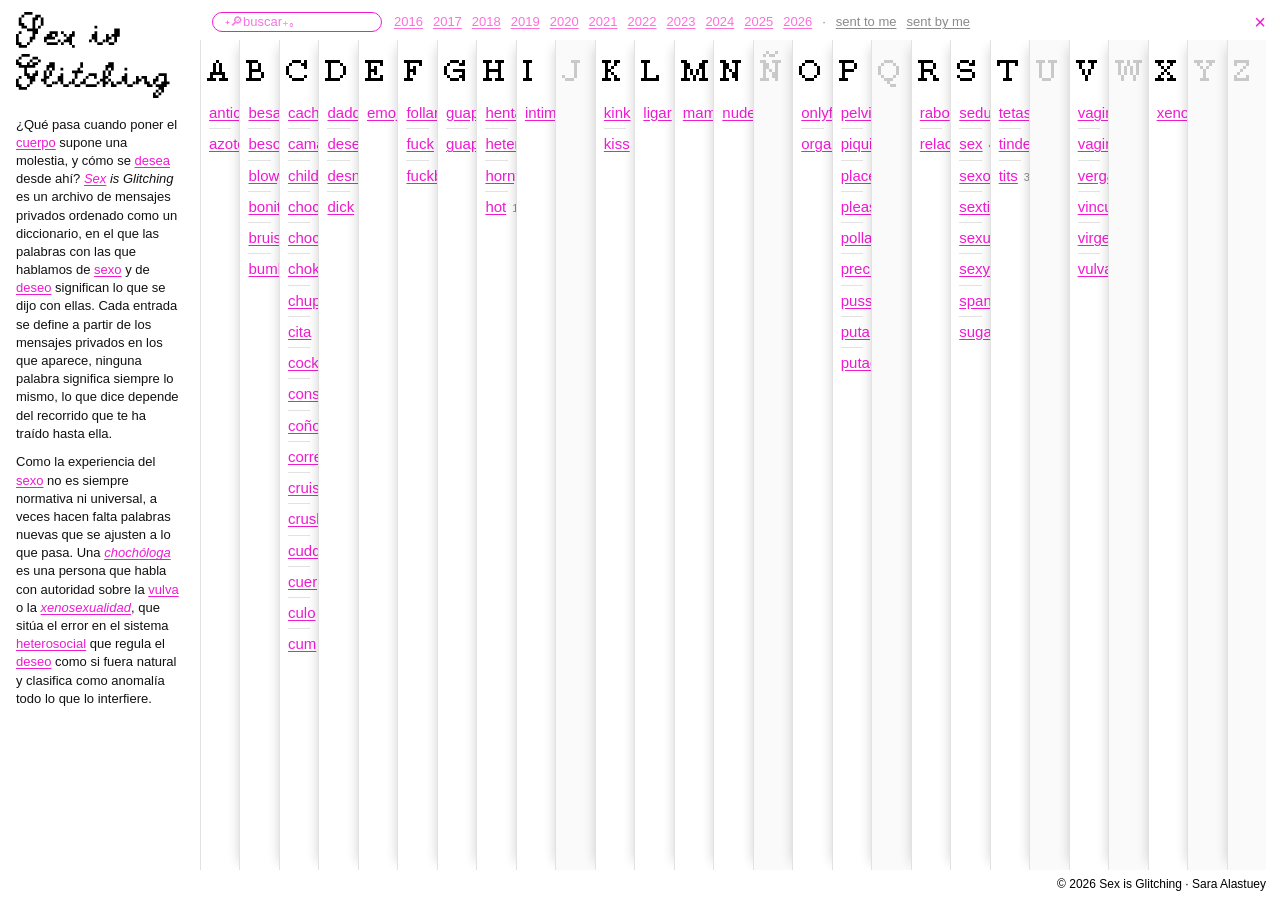
<file: index.html>
<!DOCTYPE html>
<html lang="es">
<head>
<meta charset="UTF-8">
<meta name="viewport" content="width=device-width, initial-scale=1">
<title>Sex is Glitching</title>
<link rel="icon" href="Icon/puter.png">
<link rel="stylesheet" href="styles.css?v=52">
</head>
<body>
  <script src="brillitos.js?v=52"></script>
  
  <aside class="lateral">
    <h1 class="titulo">Sex is Glitching</h1>
    <div class="descripcion">
      <p>¿Qué pasa cuando poner el cuerpo supone una molestia, y cómo se desea desde ahí? <i>Sex is Glitching</i> es un archivo de mensajes privados ordenado como un diccionario, en el que las palabras con las que hablamos de sexo y de deseo significan lo que se dijo con ellas. Cada entrada se define a partir de los mensajes privados en los que aparece, ninguna palabra significa siempre lo mismo, lo que dice depende del recorrido que te ha traído hasta ella.</p>
      <p>Como la experiencia del sexo no es siempre normativa ni universal, a veces hacen falta palabras nuevas que se ajusten a lo que pasa.  Una <i>chochóloga</i> es una persona que habla con autoridad sobre la vulva o la<i> xenosexualidad</i>, que sitúa el error en el sistema heterosocial que regula el deseo como si fuera natural y clasifica como anomalía todo lo que lo interfiere.</p>
    </div>
  </aside>

  <div class="zona">
    <div class="barra">
      <input type="search" id="buscar" class="buscar" placeholder="˖🔎︎buscar₊｡" autocomplete="off">
      <div id="filtros" class="filtros"></div>
      <p id="recorrido" class="recorrido" hidden></p>
      <button type="button" id="descargar" class="descargar" hidden> *‧⤓ descargar‧˚</button>
      <button type="button" id="cerrar-todas" class="cerrar-todo" title="cerrar todo">×</button>
    </div>

    <!-- una columna por letra -->
    <main id="tiras" class="columnas"></main>

    <footer class="pie">© 2026 Sex is Glitching · Sara Alastuey</footer>
  </div>

  <!-- lo que se descarga en PDF -->
  <div class="imp-fuera"><section id="impresion"></section></div>

  <script src="diccionario.js?v=52"></script>
  <script src="recorridos.js?v=52"></script>
  <script src="script.js?v=52"></script>
</body>
</html>
</file>
<file: styles.css>
/* ---------- tipografías ---------- */
@font-face {
  font-family: bodyFont;                 /* las letras A, B, C… */
  src: url(Fonts/cairopixel/Cairopixel.ttf);
}
@font-face {
  font-family: homeFont;                 /* el título «Sex is Glitching» */
  src: url(Fonts/cavalhatriz/Cavalhatriz.ttf);
}


/* ---------- colores (cámbialos aquí) ---------- */
:root {
  --tinta: #111;
  --gris: #8a8a8a;
  --linea: #e2e2e2;
  --link: #f01ad3;          /* rosa principal */
  --rosa-anos: #ff6fdc;     /* los años */
  --rosa-dir: #8a8a8a;      /* sent to me / sent by me */
  --texto-msg: #8a8a8a;     /* las frases del chat */
}

/* ---------- base ---------- */
* { box-sizing: border-box; }

html { background: #fff; }

body {
  height: 100vh;
  margin: 0;
  display: flex;
  overflow: hidden;
  background: #fff;
  color: var(--tinta);
  font-family: "Helvetica Neue", Helvetica, Arial, sans-serif;
  font-size: 15px;
  line-height: 1.35;
}

/* ---------- lateral: «Sex is Glitching» y la descripción ---------- */
.lateral {
  flex: 0 0 200px;
  height: 100vh;
  overflow-y: auto;
  padding: 14px 18px 20px 16px;
  transition: flex-basis 0.25s ease;
}
.titulo {
  margin: 0 0 18px;
  font-family: homeFont, monospace;
  font-weight: 500;
  font-size: 44px;
  line-height: 0.95;
  color: #000;
}
.titulo { cursor: pointer; }

/* guardado: se esconde la descripción */
.lateral.guardada { flex-basis: 190px; cursor: pointer; }
.lateral.guardada:hover { background: #f6f6f6; }
.lateral.guardada .descripcion { display: none; }

.descripcion p {
  margin: 0 0 0.8em;
  font-size: 13px;
  line-height: 1.4;
}

/* ---------- zona principal ---------- */
.zona {
  flex: 1;
  min-width: 0;
  display: flex;
  flex-direction: column;
  padding: 10px 14px 8px 0;
}

/* barra de arriba: buscador, filtros, recorrido, descargar y cruz */
.barra {
  display: flex;
  align-items: baseline;
  gap: 12px;
  padding: 2px 0 8px 12px;
}

/* buscador: rosa sobre blanco */
.buscar {
  -webkit-appearance: none;
  appearance: none;
  align-self: top;
  width: 170px;
  height: 2opx;
  margin: 0;
  padding: 0 12px;
  border: 1px solid var(--link);
  border-radius: 25px;
  background: #fff;
  color: var(--link);
  font: inherit;
  font-size: 13px;
  outline: none;
}
.buscar::placeholder { color: var(--link); opacity: 0.6; }
.buscar:focus { border-width: 2px; padding: 0 11px; }
.buscar::-webkit-search-cancel-button { display: none; }

/* filtros: años y sent to me / sent by me */
.filtros {
  display: flex;
  flex-wrap: wrap;
  gap: 2px 10px;
  font-size: 13px;
}
.filtros button,
.descargar,
.cerrar-todo {
  font: inherit;
  font-size: 13px;
  background: none;
  border: none;
  padding: 0;
  color: var(--link);
  text-decoration: underline;
  text-underline-offset: 2px;
  cursor: pointer;
  white-space: nowrap;
}
.filtros [data-ano] { color: var(--rosa-anos); }
.filtros [data-dir] { color: var(--rosa-dir); }
.filtros .active { background: var(--link); color: #fff; text-decoration: none; padding: 0 3px; }
.filtro-sep { color: var(--gris); }
.filtros .filtro-limpiar { color: var(--gris); }

/* tu recorrido */
.recorrido {
  margin: 0 0 0 auto;
  max-width: 45%;
  font-size: 12px;
  color: var(--gris);
  text-align: right;
  overflow: hidden;
  text-overflow: ellipsis;
  white-space: nowrap;
}
.recorrido b { font-weight: normal; color: var(--link); }

/* botón de descargar: bordes redondeados, fondo blanco, borde y texto gris */
.descargar {
  background: #fff;
  color: #8c8c8c;
  border: 1px solid #8c8c8c;
  border-radius: 20px;
  text-decoration: none;
  padding: 2px 8px;
}
.descargar:hover { background: #8c8c8c; color: #fff; }
/* la cruz de cerrar todo */
.cerrar-todo {
  margin-left: auto;
  align-self: center;
  font-size: 20px;
  line-height: 1;
  text-decoration: none;
}
.cerrar-todo:hover { color: #111; }
.recorrido:not([hidden]) ~ .cerrar-todo,
.descargar:not([hidden]) + .cerrar-todo { margin-left: 0; }

/* ---------- columnas A–Z ---------- */
.columnas {
  flex: 1;
  min-height: 0;
  display: flex;
  overflow-x: auto;
  overflow-y: hidden;
  scrollbar-width: thin;
}

.col {
  position: relative;
  flex: 1 1 0;
  min-width: 28px;
  display: flex;
  flex-direction: column;
  background: #fff;
  border-left: 1px solid var(--linea);
  box-shadow: -8px 0 12px -8px rgba(0,0,0,0.18);   /* láminas apiladas */
  overflow: hidden;
  cursor: pointer;
  transition: flex-basis 0.3s ease, min-width 0.3s ease;
}
.col.vacia { cursor: default; background: #fafafa; }
.col.vacia .col-letra { color: #c9c9c9; }
.col:not(.abierta):not(.vacia):hover { background: #f6f6f6; }

/* letra abierta con una palabra desplegada */
.col.abierta {
  flex: 0 0 auto;
  width: clamp(280px, 25vw, 380px);
  cursor: default;
  transition: width 0.2s ease;
}
/* letra abierta sin ninguna palabra desplegada: solo lo que ocupa la lista */
.col.abierta:not(:has(.pal.abierta)) {
  width: max-content;
  min-width: 90px;
  max-width: 220px;
}

.col-letra {
  flex: 0 0 auto;
  padding: 4px 6px 6px;
  background: none;
  border: none;
  color: #000;
  font-family: bodyFont, monospace;     /* la letra pixel */
  font-size: 48px;
  line-height: 1;
  text-align: left;
  white-space: nowrap;
  cursor: pointer;
}

.col-cuerpo {
  flex: 1;
  min-height: 0;
  overflow: hidden;
  padding: 0 8px 20px;
}
.col.abierta .col-cuerpo { overflow-y: auto; scrollbar-width: thin; }

/* buscando: se esconden las palabras y letras que no coinciden */
.columnas.buscando .pal.no-coincide { display: none; }
.columnas.buscando .col.sin-resultado .col-letra { color: #d6d6d6; }
.columnas.buscando .col.sin-resultado .col-cuerpo { visibility: hidden; }

/* ---------- palabras de cada letra ---------- */
.col-palabras {
  list-style: none;
  margin: 0;
  padding: 0;
  white-space: nowrap;
}
.col.abierta .col-palabras { white-space: normal; }
.pal { border-top: 1px solid var(--linea); padding: 5px 0; }
.pal:first-child { border-top: none; }
.pal-link {
  color: var(--link);
  font-size: 15px;
  text-decoration: underline;
  text-underline-offset: 2px;
}
.pal.sin .pal-link { color: var(--gris); }   /* 0 mensajes con los filtros */
.pal.abierta > .pal-link { background: var(--link); color: #fff; text-decoration: none; padding: 0 3px; }
.pal-n { margin-left: 6px; font-size: 11px; color: var(--gris); }

/* ---------- una palabra abierta: definición + mensajes ---------- */
.pal-detalle { padding: 6px 0 2px; }
.pal-detalle:empty { display: none; }

/* definición */
.pal-def { padding: 0 0 8px; font-size: 13px; line-height: 1.35; }
.pal-def .acepciones { list-style: none; margin: 0; padding: 0; }
.pal-def .acepciones li { padding: 1px 0; }
.pal-def .num,
.pal-def .cat { color: var(--gris); font-size: 12px; }
.pal-def .ej { color: #444; font-style: italic; }
.pal-def .remite a { color: var(--link); }
.pal-def .dic-nota { margin: 4px 0 0; font-size: 12px; color: var(--gris); }

/* parpadeo cuando la definición cambia por el recorrido */
.pal-def.cambia { animation: cambia 1.4s ease-out; }
@keyframes cambia { from { background: #ffd6f7; } to { background: transparent; } }

/* mensajes */
.pal-mensajes { border-top: 1px solid #000; }
.msg { padding: 6px 0; border-bottom: 1px solid var(--linea); }
.msg-meta { font-size: 11px; color: #aaa; margin-bottom: 1px; }
.msg-texto {
  font-size: 14px;
  line-height: 1.35;
  color: var(--texto-msg);
  overflow-wrap: anywhere;
}
.vacio { font-size: 12px; color: var(--gris); }

/* palabras del glosario dentro de un mensaje o de la descripción */
.msg-texto .w,
.descripcion .w {
  color: var(--link);
  text-decoration: underline;
  text-underline-offset: 2px;
  cursor: pointer;
}
.descripcion .w:hover,
.descripcion .w.active { background: var(--link); color: #fff; text-decoration: none; }

/* ---------- pie ---------- */
.pie {
  padding-top: 6px;
  font-size: 12px;
  color: #000;
  text-align: right;
}

/* =====================================================================
   PDF QUE SE DESCARGA con «↓ descargar»
   Los márgenes de la página y el pie están en script.js (busca «html2pdf»).
   ===================================================================== */
.imp-fuera { position: absolute; left: -10000px; top: 0; }   /* fuera de la pantalla */
#impresion { display: none; }
#impresion.generando {
  display: block;
  width: 178mm;                  /* ancho de A4 menos los márgenes */
  background: #fff;
  font-size: 10pt;
  line-height: 1.4;
}
#impresion .imp-titulo {
  margin: 0 0 4mm;
  font-family: homeFont, cursive;
  font-size: 40pt;
  line-height: 0.95;
}
#impresion .imp-recorrido { margin: 0 0 8mm; color: var(--gris); }
#impresion .imp-recorrido b { font-weight: normal; color: var(--link); }

#impresion .imp-palabra { border-top: 1px solid #111; padding-top: 3mm; margin-bottom: 6mm; }
#impresion .imp-lema {
  margin: 0 0 2mm;
  font-size: 16pt;
  color: var(--link);
  text-decoration: underline;
  text-underline-offset: 3px;
}
#impresion .imp-n { margin-left: 4px; font-size: 9pt; color: var(--gris); }
#impresion .imp-def { padding: 0; font-size: 11pt; line-height: 1.45; }
#impresion .imp-def .num,
#impresion .imp-def .cat { font-size: 9pt; }
#impresion .imp-def .remite a { text-decoration: underline; text-underline-offset: 2px; }


/* ---------- móvil ---------- */
@media (max-width: 700px) {
  body { display: block; height: auto; overflow: visible; }
  .lateral { height: auto; overflow: visible; padding: 12px 10px 6px; border-bottom: 1px solid var(--linea); }
  .titulo { font-size: 36px; margin-bottom: 10px; }
  .lateral.guardada .titulo { margin: 0; }
  .barra { flex-wrap: wrap; padding-left: 0; }
  .buscar { width: 100%; }
  .recorrido { display: none; }
  .zona { padding: 8px 10px 20px; }
  .columnas { flex-direction: column; overflow: visible; }
  .col { min-width: 0; border-left: none; border-top: 1px solid var(--linea); box-shadow: 0 -6px 10px -8px rgba(0,0,0,0.18); }
  .col:not(.abierta) { flex: 0 0 auto; height: 44px; }
  .col.vacia { display: none; }
  .col.abierta,
  .col.abierta:not(:has(.pal.abierta)) { width: 100%; max-width: none; }
  .col-letra { font-size: 34px; }
  .col.abierta .col-cuerpo { overflow: visible; }
}
</file>
